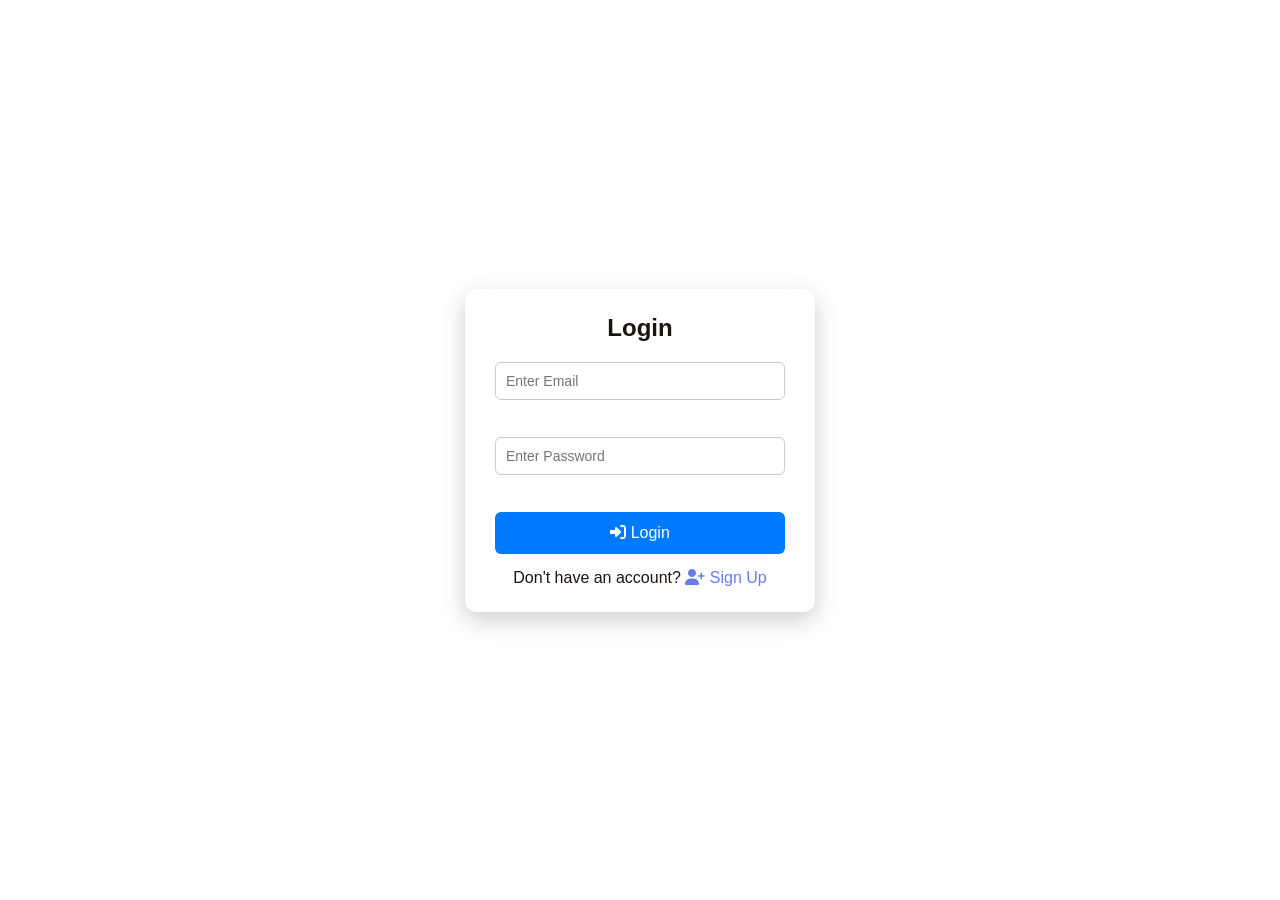
<file: index.html>
<!DOCTYPE html>
<html lang="en">

<head>
    <meta charset="UTF-8">
    <meta name="viewport" content="width=device-width, initial-scale=1.0">
    <!-- fontawesome link -->
    <link rel="stylesheet" href="https://cdnjs.cloudflare.com/ajax/libs/font-awesome/6.5.0/css/all.min.css">

    <!-- external css -->
    <link rel="stylesheet" href="./style.css">

    <title>Login Page</title>
</head>

<body>

    <!-- loginform container -->
    <div class="loginForm">

        <!-- heading -->
        <h2>Login</h2>

        <!-- login form -->
        <form id="loginForm" novalidate>

            <!-- email -->
            <div class="inputGroup">
                <input type="email" placeholder="Enter Email" id="email">
                <p id="emailError"></p>
            </div>

            <!-- password -->
            <div class="inputGroup">
                <input type="password" placeholder="Enter Password" id="password">
                <p id="passwordError"></p>
            </div>

            <!-- submit button -->
            <button type="submit">
                <i class="fa-solid fa-right-to-bracket"></i>
                Login
            </button>

        </form>

        <!-- link -->
        <div class="link">
            Don't have an account?
            <a href="./signup/index.html">
                <i class="fa-solid fa-user-plus"></i>
                Sign Up
            </a>
        </div>

    </div>

    <!-- external js -->
    <script src="./script.js"></script>

</body>

</html>
</file>
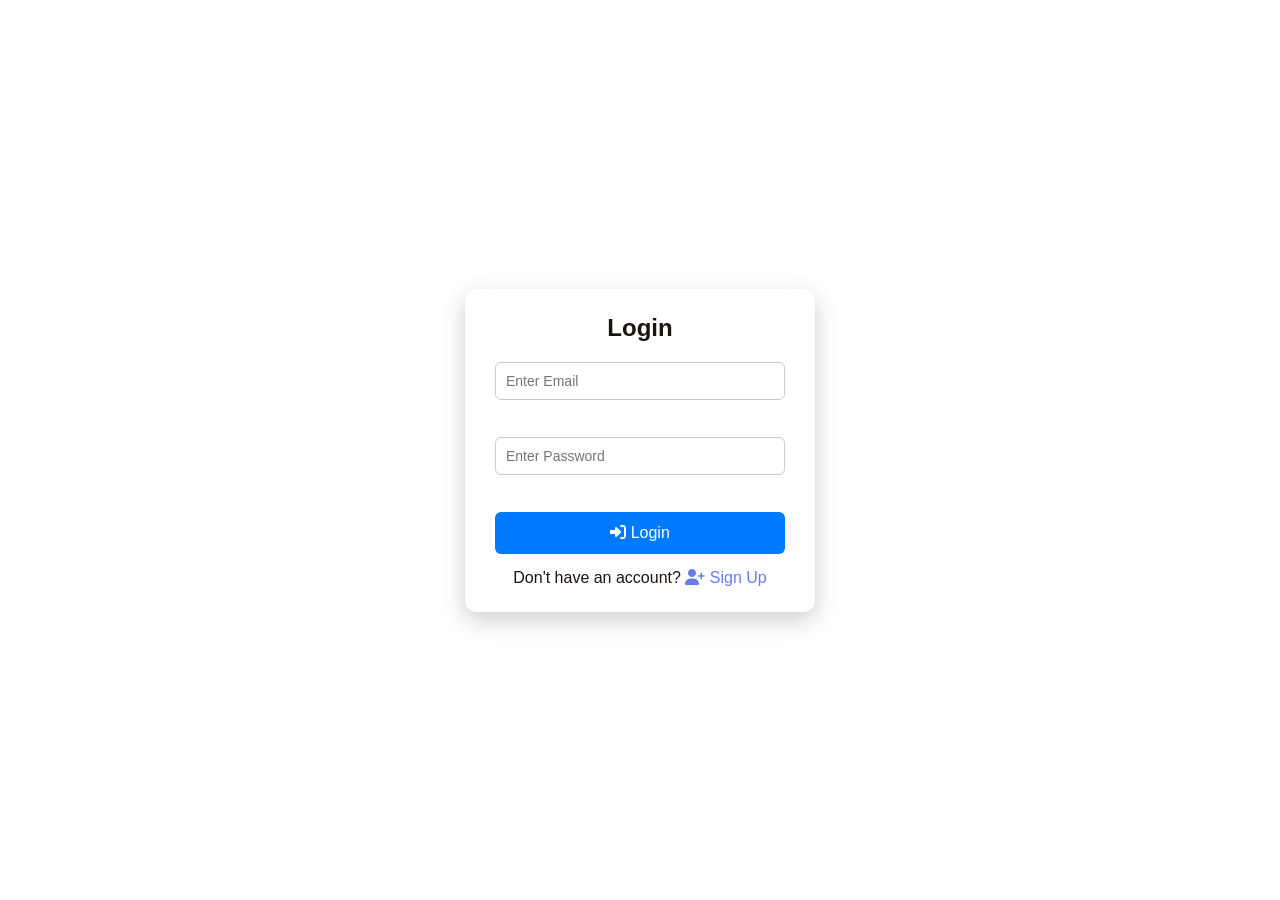
<file: add/index.html>
<!DOCTYPE html>
<html lang="en">

<head>
    <meta charset="UTF-8">
    <meta name="viewport" content="width=device-width, initial-scale=1.0">
    <!-- external css -->
    <link rel="stylesheet" href="./style.css">
    
    <title>Add New Page</title>
</head>

<body>

    <!-- main container -->
    <div class="main">
        <h2>Add New User</h2>

        <!-- form -->
        <form id="addForm" novalidate>

            <!-- first name -->
            <div>
                <input type="text" placeholder="First Name" id="firstName">
            </div>
            <p id="firstNameError"></p>

            <!-- last name -->
            <div>
                <input type="text" placeholder="Last Name" id="lastName">
            </div>
            <p id="lastNameError"></p>

            <!-- email -->
            <div>
                <input type="email" placeholder="Email" id="email">
            </div>
            <p id="emailError"></p>

            <!-- mobile number -->
            <div>
                <label for="mobile">+1</label>
                <input type="tel" placeholder="Mobile" id="mobile">
            </div>
            <p id="mobileError"></p>

            <!-- shift selection -->
            <div>
                <select id="shift">
                    <option value="">Select Shift</option>
                    <option value="AM">AM</option>
                    <option value="PM">PM</option>
                </select>
            </div>
            <p id="shiftError"></p>

            <!-- gender selection -->
            <div>
                <select id="gender">
                    <option value="">Select Gender</option>
                    <option value="Male">Male</option>
                    <option value="Female">Female</option>
                </select>
            </div>
            <p id="genderError"></p>

            <!-- role / job Title -->
            <div>
                <input type="text" placeholder="Job Title / Role" id="role">
            </div>
            <p id="roleError"></p>

            <!-- password -->
            <div>
                <input type="password" placeholder="Password" id="password">
            </div>
            <p id="passwordError"></p>

            <!-- confirm-password -->
            <div>
                <input type="password" placeholder="Confirm Password" id="confirmPassword">
            </div>
            <p id="confirmPasswordError"></p>

            <!-- terms -->
            <div class="mainTerms">
                <div class="termsRow">
                    <input type="checkbox" id="terms">
                    <label for="terms">Terms & Conditions</label>
                </div>
                <p id="termsError"></p>
            </div>

            <!-- submit button -->
            <button type="submit">Add</button>
        </form>

        <!-- link -->
        <div class="link">
            <a href="/dashboard/index.html">Go To User Dashboard</a>
        </div>
    </div>

    <!-- external js -->
    <script src="./script.js"></script>
</body>

</html>
</file>
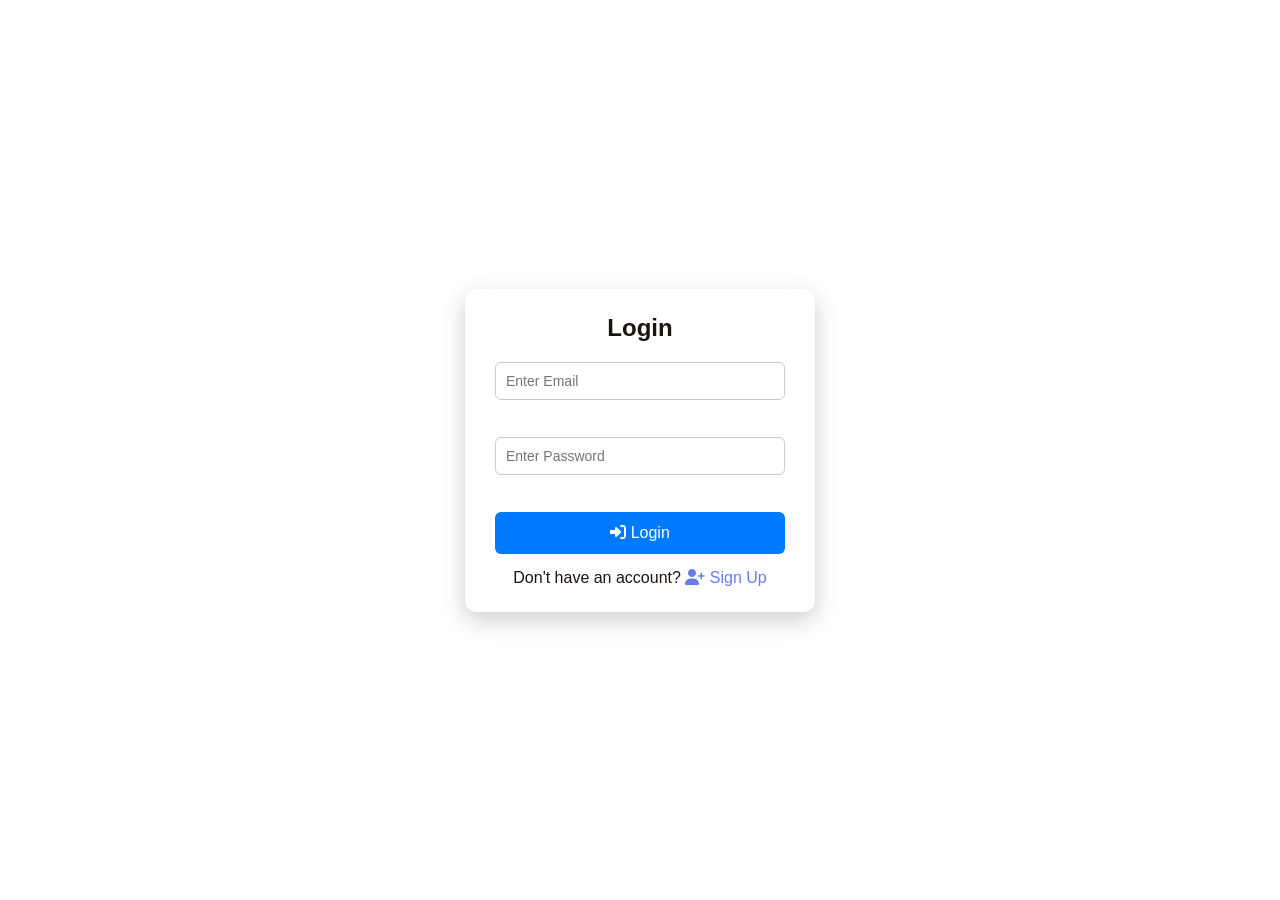
<file: dashboard/index.html>
<!DOCTYPE html>
<html lang="en">

<head>
    <meta charset="UTF-8">
    <meta name="viewport" content="width=device-width, initial-scale=1.0">
    <title>User Management System</title>
    <!-- fontawesome link -->
    <link rel="stylesheet" href="https://cdnjs.cloudflare.com/ajax/libs/font-awesome/6.5.0/css/all.min.css">
    <!-- external css -->
    <link rel="stylesheet" href="./style.css">
</head>

<body>
    <!-- total container -->
    <div class="container">
        <!-- headerRow -->
        <header class="headerRow">
            <!-- welcomeMessage -->
            <h2 id="welcomeMessage">

            </h2>
            <!-- logoutButton -->
            <button id="logoutButton">
                <i class="fa-solid fa-right-from-bracket"></i> Logout
            </button>
        </header>

        <!-- topBar -->
        <div class="topBar">
            <div class="left">
                <!-- addUserButton -->
                <button id="addUserButton">
                    <i class="fa-solid fa-plus"></i> Add New User
                </button>
            </div>

            <div class="center">
                <div>
                    <button id="myProductsButton">
                        Go to My Products
                        <i class="fa-solid fa-right-long"></i>
                    </button>
                </div>
                <div class="inputGroup">
                    <i class="fa-solid fa-magnifying-glass"></i>
                    <input type="search" placeholder="Search by name or email or mobile number" id="search">
                </div>

                <!-- selectShift -->
                <select id="selectShift">
                    <option value="">All Shifts</option>
                    <option value="AM">AM Shift</option>
                    <option value="PM">PM Shift</option>
                </select>

                <!-- selectGender -->
                <select id="selectGender">
                    <option value="">All Genders</option>
                    <option value="Male">Male</option>
                    <option value="Female">Female</option>
                </select>

                <!-- selectSort -->
                <div class="dropdown">
                    <button class="dropdownButton" id="dropdownButton">
                        <i class="fa-solid fa-filter"></i>
                        Sort By
                    </button>

                    <div id="dropdownContent" class="dropDownContent">
                        <label>
                            <input type="checkbox" value="nameAscending"> Name Ascending
                        </label>
                        <label>
                            <input type="checkbox" value="nameDescending"> Name Descending
                        </label>
                        <label>
                            <input type="checkbox" value="emailAscending"> Email Ascending
                        </label>
                        <label>
                            <input type="checkbox" value="emailDescending"> Email Descending
                        </label>
                    </div>
                </div>

                <!-- buttonGroup -->
                <div class="buttonGroup">
                    <button id="searchButton">
                        Apply
                    </button>
                    <button id="clearButton">Clear</button>
                </div>
            </div>
        </div>
        <!-- noData (comes as dynamic) -->
        <h2 id="noData"></h2>

        <!-- cardContainer -->
        <div id="userList" class="cardContainer"></div>
        <!-- pagination -->
        <div id="pagination"></div>
    </div>


    <!-- delete confimation modal -->
    <div id="mainModal" class="mainModal">
        <div class="modalContent">
            <div class="modalBody">
                <h4>Are You Sure Want to Delete ?</h4>
            </div>

            <div class="modalFooter">
                <button id="okModalButton">Ok</button>
                <button id="closeModalButton">Close</button>
            </div>

        </div>
    </div>

    <!-- View Modal -->

    <!-- Modal -->
    <div id="userModal" class="userModal">
        <div class="contentModal">

            <div class="headerModal">
                <h2>User Details</h2>
                <hr>
            </div>

            <div class="userModalBody" id="userModalBody">
                <!-- user data comes from dynamic -->
            </div>

            <div class="footerModal">
                <button id="modalClose">Close</button>
            </div>

        </div>
    </div>
    <script src="./script.js"></script>
</body>

</html>
</file>
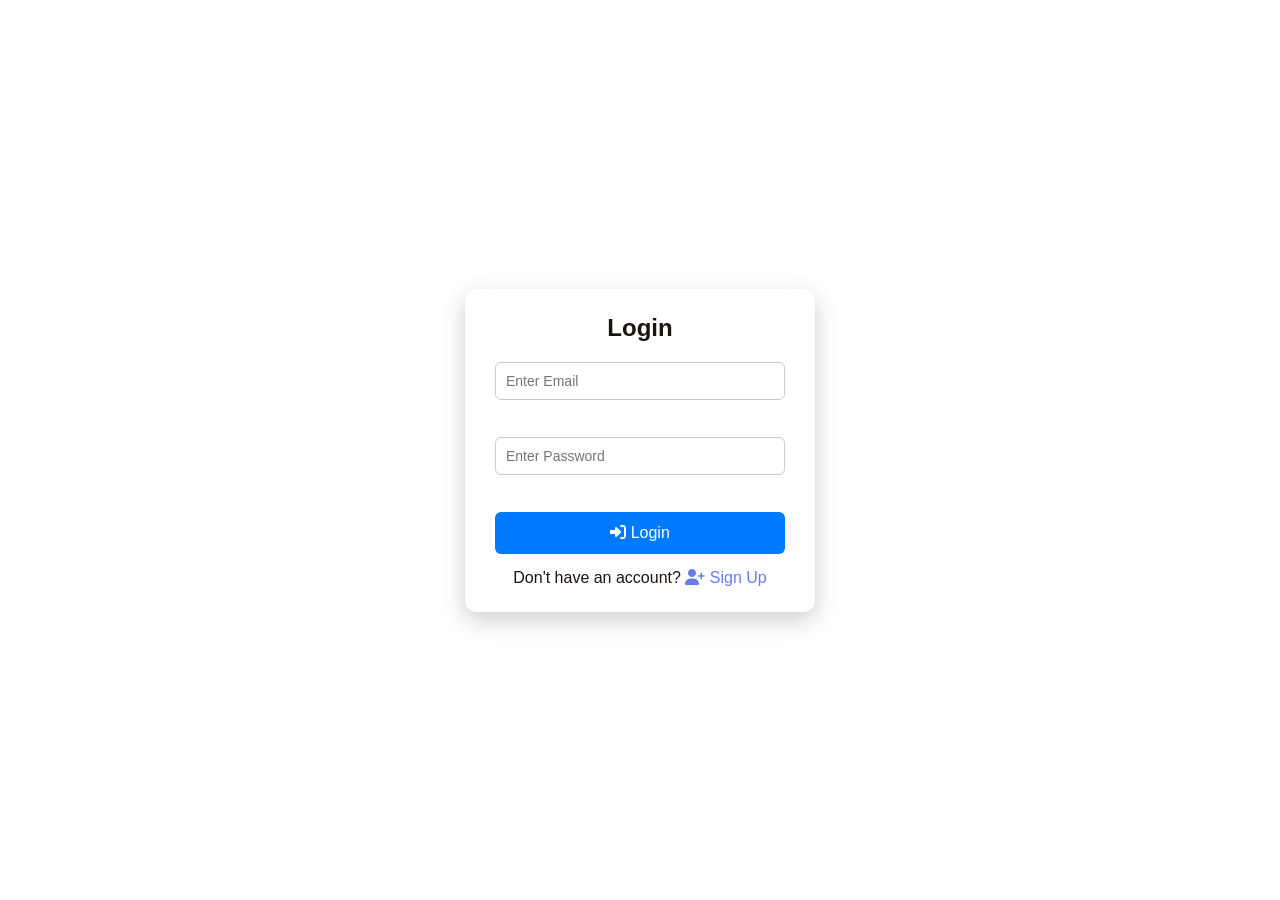
<file: edit/index.html>
<!DOCTYPE html>
<html lang="en">

<head>
    <meta charset="UTF-8">
    <meta name="viewport" content="width=device-width, initial-scale=1.0">

    <!-- external css -->
    <link rel="stylesheet" href="./style.css">

    <title>Edit User Page</title>
</head>

<body>

    <!-- main container -->
    <div class="main">
        <h2>Edit User</h2>

        <!-- edit form -->
        <form id="editForm" novalidate>

            <!-- First name -->
            <div>
                <input type="text" placeholder="First Name" id="firstName">
            </div>
            <p id="firstNameError"></p>

            <!-- Last name -->
            <div>
                <input type="text" placeholder="Last Name" id="lastName">
            </div>
            <p id="lastNameError"></p>

            <!-- email -->
            <div>
                <input type="email" placeholder="Email" id="email">
            </div>
            <p id="emailError"></p>

            <!-- mobile -->
            <div>
                <label for="mobile">+1</label>
                <input type="tel" placeholder="Mobile" id="mobile">
            </div>
            <p id="mobileError"></p>

            <!-- shift selection -->
            <div>
                <select id="shift">
                    <option value="">Select Shift</option>
                    <option value="AM">AM</option>
                    <option value="PM">PM</option>
                </select>
            </div>
            <p id="shiftError"></p>

            <!-- gender selection -->
            <div>
                <select id="gender">
                    <option value="">Select Gender</option>
                    <option value="Male">Male</option>
                    <option value="Female">Female</option>
                </select>
            </div>
            <p id="genderError"></p>

            <!-- role -->
            <div>
                <input type="text" placeholder="Job Title / Role" id="role">
            </div>
            <p id="roleError"></p>

            <!-- password -->
            <div>
                <input type="password" placeholder="Password" id="password">
            </div>
            <p id="passwordError"></p>

            <!-- confirm-password -->
            <div>
                <input type="password" placeholder="Confirm Password" id="confirmPassword">
            </div>
            <p id="confirmPasswordError"></p>

            <!-- terms -->
            <div class="mainTerms">
                <div class="termsRow">
                    <input type="checkbox" id="terms">
                    <label for="terms">Terms & Conditions</label>
                </div>
                <p id="termsError"></p>
            </div>

            <!-- submit button -->
            <button type="submit">Update</button>
        </form>

        <!-- link -->
        <div class="link">
            <button id="goToDashboardButton">Go To User Dashboard</button>
        </div>
    </div>

    <!-- external js -->
    <script src="./script.js"></script>

</body>

</html>
</file>
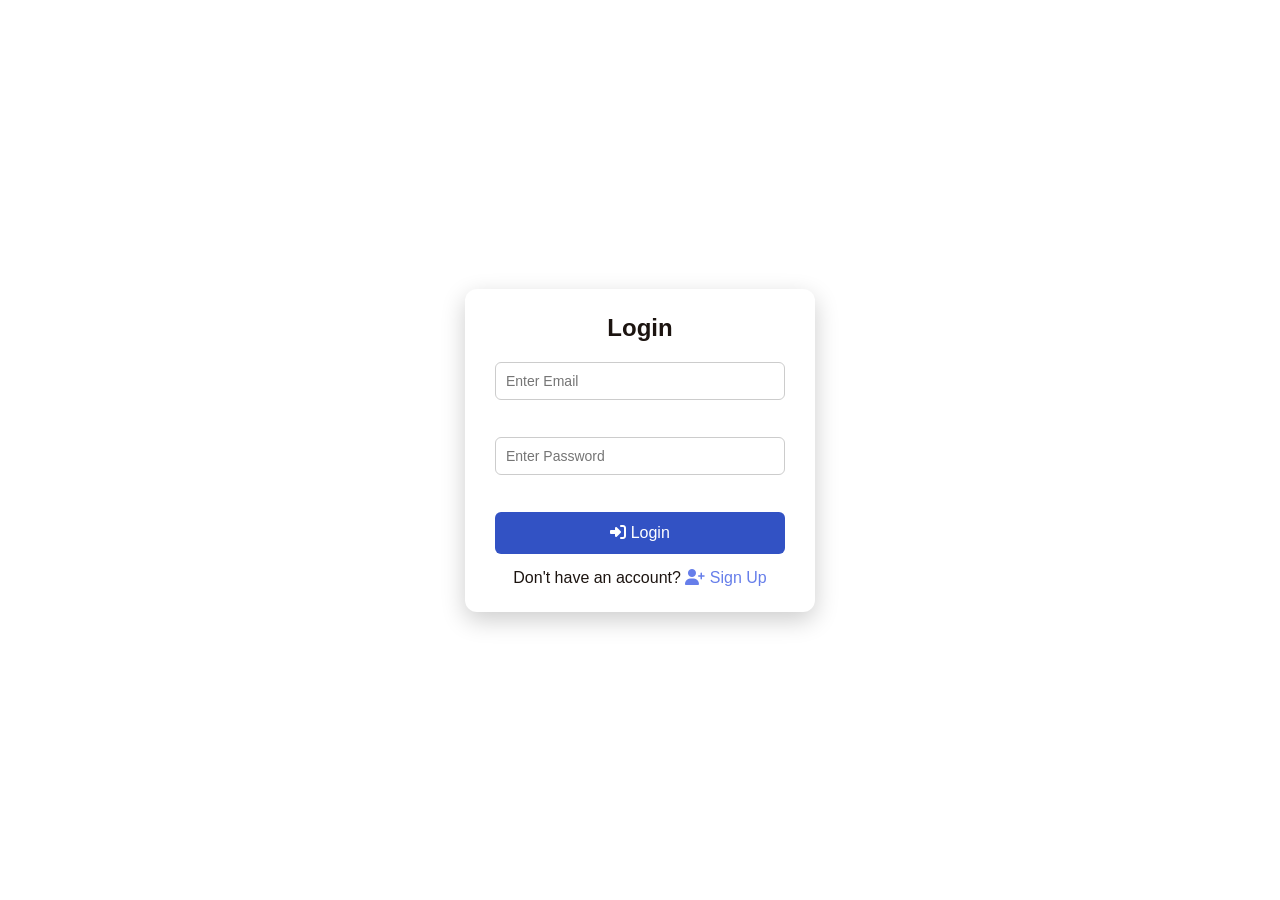
<file: login/index.html>
<!DOCTYPE html>
<html lang="en">

<head>
    <meta charset="UTF-8">
    <meta name="viewport" content="width=device-width, initial-scale=1.0">
    <!-- fontawesome link -->
    <link rel="stylesheet" href="https://cdnjs.cloudflare.com/ajax/libs/font-awesome/6.5.0/css/all.min.css">

    <!-- external css -->
    <link rel="stylesheet" href="./style.css">

    <title>Login Page</title>
</head>

<body>

    <!-- loginform container -->
    <div class="loginForm">

        <!-- heading -->
        <h2>Login</h2>

        <!-- login form -->
        <form id="loginForm" novalidate>

            <!-- email -->
            <div class="inputGroup">
                <input type="email" placeholder="Enter Email" id="email">
                <p id="emailError"></p>
            </div>

            <!-- password -->
            <div class="inputGroup">
                <input type="password" placeholder="Enter Password" id="password">
                <p id="passwordError"></p>
            </div>

            <!-- submit button -->
            <button type="submit">
                <i class="fa-solid fa-right-to-bracket"></i>
                Login
            </button>

        </form>

        <!-- link -->
        <div class="link">
            Don't have an account?
            <a href="/signup/index.html">
                <i class="fa-solid fa-user-plus"></i>
                Sign Up
            </a>
        </div>

    </div>

    <!-- external js -->
    <script src="./script.js"></script>

</body>

</html>
</file>
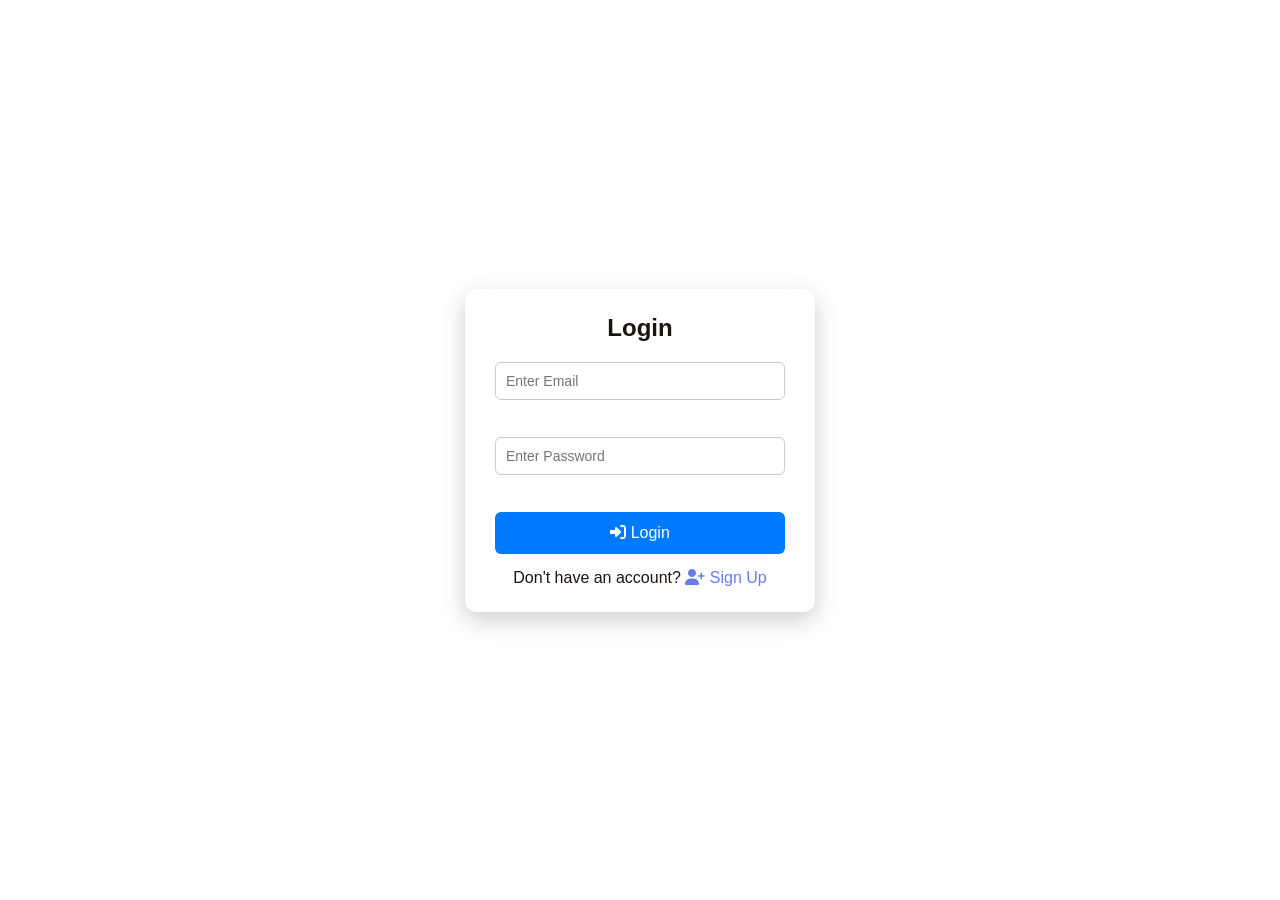
<file: products/index.html>
<!DOCTYPE html>
<html lang="en">

<head>
    <meta charset="UTF-8">
    <meta name="viewport" content="width=device-width, initial-scale=1.0">
    <title>My Products</title>
    <!-- fontawesome link -->
    <link rel="stylesheet" href="https://cdnjs.cloudflare.com/ajax/libs/font-awesome/6.5.0/css/all.min.css">
    <!-- external css -->
    <link rel="stylesheet" href="./style.css">
</head>

<body>

    <div id="spinnerBorder"></div>
    <!-- container -->
    <div class="container" id="container">
        <!-- headerRow -->
        <header class="headerRow">
            <button id="backButton">
                <i class="fa-solid fa-left-long"></i>
                Back
            </button>
            <h2>
                Products
            </h2>
            <button id="logoutButton">
                <i class="fa-solid fa-right-from-bracket"></i>
                Logout
            </button>
        </header>

        <!-- topBar -->
        <div class="topBar">
            <div class="right">
                <div class="inputGroup">
                    <i class="fa-solid fa-magnifying-glass"></i>
                    <input type="search" placeholder="Search by name or category or brand" id="searchInput">
                </div>

            </div>
        </div>

        <!-- mainTable -->
        <div id="mainTable">
            
        </div>

        <!-- pagination -->
        <div id="pagination"></div>
    </div>

    <!-- viewModal -->
    <div id="viewModal">
        <div class="viewModalContent">
            <div class="viewModalHeader">
                <h2>Product Details</h2>
            </div>
            <div id="viewModalBody">

            </div>
            <div class="viewModalFooter">
                <button id="closeButton">Close</button>
            </div>
        </div>
    </div>

    <!-- external js -->
    <script src="./script.js"></script>

</body>

</html>
</file>
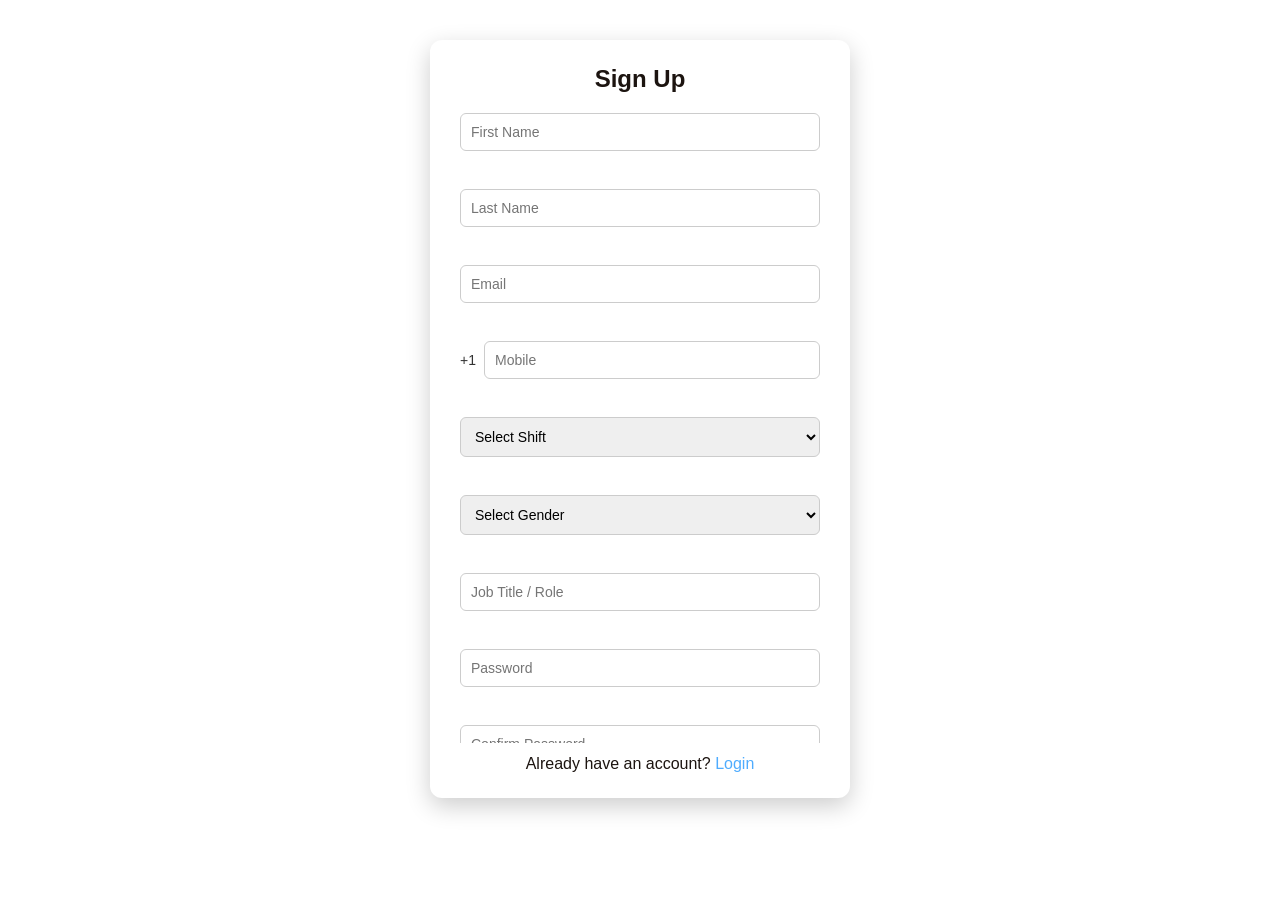
<file: signup/index.html>
<!DOCTYPE html>
<html lang="en">

<head>
    <meta charset="UTF-8">
    <meta name="viewport" content="width=device-width, initial-scale=1.0">
    <!-- fontawesome link -->
    <link rel="stylesheet" href="https://cdnjs.cloudflare.com/ajax/libs/font-awesome/6.5.0/css/all.min.css">


    <!-- external css -->
    <link rel="stylesheet" href="./style.css">

    <title>Signup Page</title>
</head>

<body>

    <!-- main container -->
    <div class="main">

        <h2>Sign Up</h2>

        <!-- signup form -->
        <form id="signupForm" novalidate>

            <!-- first name -->
            <div class="inputGroup">
                <input type="text" placeholder="First Name" id="firstName">
            </div>
            <p id="firstNameError"></p>

            <!-- last name -->
            <div class="inputGroup">
                <input type="text" placeholder="Last Name" id="lastName">
            </div>
            <p id="lastNameError"></p>

            <!-- email -->
            <div class="inputGroup">
                <input type="email" placeholder="Email" id="email">
            </div>
            <p id="emailError"></p>

            <!-- mobile -->
            <div class="inputGroup">
                <label for="mobile">+1</label>
                <input type="tel" placeholder="Mobile" id="mobile">
            </div>
            <p id="mobileError"></p>

            <!-- shift -->
            <div class="inputGroup">
                <select id="shift">
                    <option value="">Select Shift</option>
                    <option value="AM">AM</option>
                    <option value="PM">PM</option>
                </select>
            </div>
            <p id="shiftError"></p>

            <!-- gender -->
            <div class="inputGroup">
                <select id="gender">
                    <option value="">Select Gender</option>
                    <option value="Male">Male</option>
                    <option value="Female">Female</option>
                </select>
            </div>
            <p id="genderError"></p>

            <!-- role -->
            <div class="inputGroup">
                <input type="text" placeholder="Job Title / Role" id="role">
            </div>
            <p id="roleError"></p>

            <!-- password -->
            <div class="inputGroup">
                <input type="password" placeholder="Password" id="password">
            </div>
            <p id="passwordError"></p>

            <!-- confirm-password -->
            <div class="inputGroup">
                <input type="password" placeholder="Confirm Password" id="confirmPassword">
            </div>
            <p id="confirmPasswordError"></p>

            <!-- terms -->
            <div class="mainTerms">
                <div class="termsRow">
                    <input type="checkbox" id="terms">
                    <label for="terms">Terms & Conditions</label>
                </div>
                <p id="termsError"></p>
            </div>

            <!-- submit button -->
            <button type="submit">
                <i class="fa-solid fa-arrow-right-to-bracket"></i>
                Register
            </button>

        </form>

        <!-- link -->
        <div class="link">
            Already have an account?
            <a href="../index.html">Login</a>
        </div>

    </div>

    <!-- external js -->
    <script src="./script.js"></script>

</body>

</html>
</file>
<file: style.css>
/* reset */
* {
    margin: 0;
    padding: 0;
    box-sizing: border-box;
    font-family: Arial, sans-serif;
}

/* body part style */
body {
    min-height: 100vh;
    display: flex;
    justify-content: center;
    align-items: center;
    color: #1c1410;
    opacity: 0;
    animation: fadeInPage 0.4s ease-in forwards;
}

/* loginform style */
.loginForm {
    width: 100%;
    max-width: 350px;
    background: #fff;
    padding: 25px 30px;
    border-radius: 12px;
    box-shadow: 0 8px 25px rgba(0, 0, 0, 0.2);
}

.loginForm h2 {
    text-align: center;
    margin-bottom: 20px;
}

/* form part style */
form {
    display: flex;
    flex-direction: column;
    gap: 15px;
}

.inputGroup {
    display: flex;
    flex-direction: column;
}

.inputGroup p {
    margin-top: 8px;
    margin-left: 5px;
}

/* input part style */
input {
    width: 100%;
    padding: 10px;
    border-radius: 6px;
    border: 1px solid #ccc;
    outline: none;
    font-size: 14px;
    transition: 0.3s;
}

/* add focus to input */
input:focus {
    border-color: #667eea;
}

/* error message style */
p {
    font-size: 12px;
    color: red;
    min-height: 14px;
}

/* button part style */
button {
    padding: 12px;
    border: none;
    border-radius: 6px;
    background: #007bff;
    color: #fff;
    font-size: 16px;
    cursor: pointer;
    transition: 0.3s;
}

/* link part style */
.link {
    text-align: center;
    margin-top: 15px;
}

.link a {
    color: #667eea;
    text-decoration: none;
    font-weight: 500;
}

/* fade in animation */
@keyframes fadeInPage {
    to {
        opacity: 1;
    }
}

/* responsive */
@media (max-width: 500px) {
    .loginForm {
        margin: 10px;
        padding: 20px;
    }
}
</file>
<file: add/style.css>
/* reset all */
* {
    margin: 0;
    padding: 0;
    box-sizing: border-box;
    font-family: Arial, sans-serif;
}

/* body part style */
body {
    min-height: 100vh;
    display: flex;
    justify-content: center;
    align-items: flex-start;
    padding: 40px 0;
    color: #1c1410;
    opacity: 0;
    animation: fadeInPage 0.4s ease-in forwards;
}

/* main part style */
.main {
    width: 100%;
    max-width: 420px;
    background: #fff;
    padding: 25px 30px;
    border-radius: 12px;
    box-shadow: 0 8px 25px rgba(0, 0, 0, 0.2);
}

/* inside main h2 tag style */
.main h2 {
    text-align: center;
    margin-bottom: 20px;
}

/* form part style */
form {
    display: flex;
    flex-direction: column;
    gap: 12px;
    max-height: 70vh;
    overflow-y: auto;
}

/* inside form div part */
form div {
    display: flex;
    flex-direction: row;
    align-items: center;
    gap: 8px;
}

/* inside form div input part */
form div input {
    flex: 1;
    width: 100%;
    padding: 10px;
    border-radius: 6px;
    border: 1px solid #ccc;
    outline: none;
    font-size: 14px;
}

/* style all input and select part */
input,
select {
    width: 100%;
    padding: 10px;

    border-radius: 6px;
    border: 1px solid #ccc;

    outline: none;
    font-size: 14px;
}

/* focus effect for input */
input:focus,
select:focus {
    border-color: #4facfe;
}

/* label part style */
label {
    font-size: 14px;
    color: #333;
}

/* terms part style */
.mainTerms {
    display: flex;
    flex-direction: column;
    align-items: flex-start;
}

.termsRow {
    display: flex;
    align-items: center;
    justify-content: flex-start;
    gap: 8px;
    width: 100%;
}

/* style the checked checkbox only */
.termsRow input,
input[type="checkbox"] {
    width: auto;
    flex: none;
}

form div:nth-child(4) {
    flex-direction: row;
    align-items: center;
    gap: 8px;
}

form div:nth-child(4) input {
    flex: 1;
}

form div:nth-last-child(2) input {
    width: auto;
}

/* style error message part */
p {
    font-size: 12px;
    color: red;
    margin-left: 5px;
    min-height: 14px;
}

/* button part style */
button {
    margin-top: 10px;
    margin-bottom: 10px;
    padding: 12px;
    border: none;
    border-radius: 6px;
    background: #007bff;
    color: #fff;
    font-size: 16px;
    cursor: pointer;
    transition: 0.3s;
}

/* link part */
.link {
    text-align: center;
    margin-top: 12px;
}

.link a {
    border-radius: 6px;
    padding: 12px;
    color: #0857b1;
    text-decoration: none;
    font-weight: 500;
}

/* fade in animation */
@keyframes fadeInPage {
    to {
        opacity: 1;
    }
}

/* responsive */
@media (max-width: 500px) {
    .main {
        margin: 10px;
        padding: 20px;
    }
}
</file>
<file: dashboard/style.css>
/* reset */
* {
    margin: 0;
    padding: 0;
    box-sizing: border-box;
    font-family: Arial, sans-serif;
}

/* body part style */
body {
    background: #f4f6f9;
}

/* container */
.container {
    width: 90%;
    margin: auto;
    padding: 20px;
}

/* headerRow */
.headerRow {
    display: flex;
    justify-content: space-between;
    align-items: center;
    background: white;
    padding: 15px;
    border-radius: 8px;
    margin-bottom: 20px;
}

.headerRow h2 {
    font-size: 20px;
}

/* button */
button {
    padding: 12px 12px;
    border: none;
    background: #007bff;
    color: white;
    border-radius: 5px;
    cursor: pointer;
}

button:disabled {
    background: grey;
    cursor: not-allowed;
}

/* topBar */
.topBar {
    background: white;
    padding: 15px;
    border-radius: 8px;
    margin-bottom: 20px;
}

.left {
    margin-bottom: 10px;
}

/* Filters Row */
.center {
    display: flex;
    flex-wrap: wrap;
    gap: 10px;
}

/* inputGroup */
.inputGroup {
    display: flex;
    align-items: center;
    border: 1px solid #ccc;
    padding: 5px 8px;
    border-radius: 5px;
    background: #fff;
}

.inputGroup input {
    border: none;
    outline: none;
    padding: 5px;
}

/* select */
select {
    padding: 6px;
    border-radius: 5px;
    border: 1px solid #ccc;
}

/* dropdown */
.dropdown {
    position: relative;
}

.dropDownContent {
    display: none;
    position: absolute;
    top: 40px;
    background: white;
    border: 1px solid #ccc;
    padding: 10px;
    border-radius: 5px;
    width: 180px;
    z-index: 10;
}

.dropDownContent label {
    display: block;
    margin-bottom: 5px;
    cursor: pointer;
}

/* buttonGroup */
.buttonGroup {
    display: flex;
    gap: 5px;
}

#clearButton {
    display: none;
}

/* noData */
#noData {
    text-align: center;
    margin: 20px;
    color: red;
}

/* cardContainer */
.cardContainer {
    display: grid;
    grid-template-columns: repeat(auto-fit, minmax(321px, 1fr));
    gap: 14px;
}

/* userCard */
.userCard {
    max-width: 22rem;
    background: white;
    padding: 15px;
    border-radius: 8px;
}

/* cardHeader */
.cardHeader h3 {
    margin-bottom: 5px;
}

/* cardBody */
.cardBody p {
    display: flex;
    justify-content: space-between;
    margin: 6px 0;
    font-size: 14px;
}

/* shiftBadge */
.shiftBadge {
    padding: 3px 8px;
    border-radius: 5px;
    color: black;
    font-size: 12px;
}

/* actions */
.actions {
    margin-top: 10px;
    display: flex;
    gap: 5px;
}

.actions button {
    flex: 1;
    font-size: 12px;
}

/* pagination */
#pagination {
    text-align: center;
    margin-top: 20px;
}

#pagination button {
    background: white;
    color: black;
    margin: 3px;
}

#pagination button:disabled{
    background: grey;
    color: white;
}

/* userDetail */
.userDetail {
    margin: 8px 0;
    text-align: left;
}

.userDetail span:first-child {
    font-weight: bold;
}

/* mainModal */
.mainModal,
.userModal {
    display: none;
    position: fixed;
    top: 0;
    left: 0;
    width: 100%;
    height: 100%;
    background: rgba(0, 0, 0, 0.5);
    justify-content: center;
    align-items: center;
}

/* modalContent */
.modalContent,
.contentModal {
    background: white;
    padding: 20px;
    border-radius: 8px;
    width: 300px;
    text-align: center;
}

/* modalFooter */
.modalFooter,
.footerModal {
    margin-top: 10px;
}

.modalFooter button,
.footerModal button {
    margin: 5px;
}

@media (max-width: 500px) {
    .headerRow h2 {
        font-size: 18px;
    }
}
</file>
<file: edit/style.css>
/* reset */
* {
    margin: 0;
    padding: 0;
    box-sizing: border-box;
    font-family: Arial, sans-serif;
}

/* body part style */
body {
    min-height: 100vh;
    display: flex;
    justify-content: center;
    align-items: flex-start;
    padding: 40px 0;
    opacity: 0;
    animation: fadeInPage 0.4s ease-in forwards;
}

/* main container style part */
.main {
    width: 100%;
    max-width: 420px;

    background: #fff;
    padding: 25px 30px;

    border-radius: 12px;
    box-shadow: 0 8px 25px rgba(0, 0, 0, 0.2);
}

.main h2 {
    text-align: center;
    margin-bottom: 20px;
}

/* form part style */
form {
    display: flex;
    flex-direction: column;
    gap: 12px;
    max-height: 70vh;
    overflow-y: auto;
}


form div {
    display: flex;
    align-items: center;
    gap: 8px;
}


form div input {
    flex: 1;
    width: 100%;
    padding: 10px;
    border-radius: 6px;
    border: 1px solid #ccc;
    outline: none;
    font-size: 14px;
}

/* input and select part style */
input,
select {
    width: 100%;
    padding: 10px;
    border-radius: 6px;
    border: 1px solid #ccc;
    outline: none;
    font-size: 14px;
}

/* add focus to input and select */
input:focus,
select:focus {
    border-color: #4facfe;
}

/* label part style */
label {
    font-size: 14px;
    color: #333;
}


.mainTerms {
    display: flex;
    flex-direction: column;
    align-items: flex-start;
}


.termsRow {
    display: flex;
    align-items: center;
    gap: 8px;
    width: 100%;
}

/* input style part */
.termsRow input,
input[type="checkbox"] {
    width: auto;
    flex: none;
}


form div:nth-child(4) {
    flex-direction: row;
    align-items: center;
    gap: 8px;
}

form div:nth-child(4) input {
    flex: 1;
}


form div:nth-last-child(2) input {
    width: auto;
}

/* error message style part */
p {
    font-size: 12px;
    color: red;
    margin-left: 5px;
    min-height: 14px;
}

/* button part style */
button {
    margin-top: 10px;
    padding: 12px;
    border: none;
    border-radius: 6px;
    background: #007bff;
    color: #fff;
    font-size: 16px;
    cursor: pointer;
    transition: 0.3s;
}

/* link part style */
.link {
    text-align: center;
    margin-top: 12px;
}

.link a {
    color: #4facfe;
    text-decoration: none;
    font-weight: 500;
}

/* fade in animation */
@keyframes fadeInPage {
    to {
        opacity: 1;
    }
}

/* responsive */
@media (max-width: 500px) {
    .main {
        margin: 10px;
        padding: 20px;
    }
}
</file>
<file: login/style.css>
/* reset */
* {
    margin: 0;
    padding: 0;
    box-sizing: border-box;
    font-family: Arial, sans-serif;
}

/* body part style */
body {
    min-height: 100vh;
    display: flex;
    justify-content: center;
    align-items: center;
    color: #1c1410;
    opacity: 0;
    animation: fadeInPage 0.4s ease-in forwards;
}

/* loginform style */
.loginForm {
    width: 100%;
    max-width: 350px;
    background: #fff;
    padding: 25px 30px;
    border-radius: 12px;
    box-shadow: 0 8px 25px rgba(0, 0, 0, 0.2);
}

.loginForm h2 {
    text-align: center;
    margin-bottom: 20px;
}

/* form part style */
form {
    display: flex;
    flex-direction: column;
    gap: 15px;
}

.inputGroup {
    display: flex;
    flex-direction: column;
}

.inputGroup p {
    margin-top: 8px;
    margin-left: 5px;
}

/* input part style */
input {
    width: 100%;
    padding: 10px;
    border-radius: 6px;
    border: 1px solid #ccc;
    outline: none;
    font-size: 14px;
    transition: 0.3s;
}

/* add focus to input */
input:focus {
    border-color: #667eea;
}

/* error message style */
p {
    font-size: 12px;
    color: red;
    min-height: 14px;
}

/* button part style */
button {
    padding: 12px;
    border: none;
    border-radius: 6px;
    background: #3252c4;
    color: #fff;
    font-size: 16px;
    cursor: pointer;
    transition: 0.3s;
}

/* add hover effect */
button:hover {
    background: rgb(80, 105, 232);
}

/* link part style */
.link {
    text-align: center;
    margin-top: 15px;
}

.link a {
    color: #667eea;
    text-decoration: none;
    font-weight: 500;
}

/* fade in animation */
@keyframes fadeInPage {
    to {
        opacity: 1;
    }
}

/* responsive */
@media (max-width: 500px) {
    .loginForm {
        margin: 10px;
        padding: 20px;
    }
}
</file>
<file: products/style.css>
/* reset */
* {
    margin: 0;
    padding: 0;
    box-sizing: border-box;
    font-family: Arial, sans-serif;
}

/* container */
body {
    background: #f4f6f9;
}

/* container */
.container {
    width: 90%;
    margin: auto;
    padding: 20px;
}

/* headerRow */
.headerRow {
    display: flex;
    justify-content: space-between;
    align-items: center;
    background: white;
    padding: 15px;
    border-radius: 8px;
    margin-bottom: 20px;
}

/* button */
button {
    padding: 12px 12px;
    border: none;
    color: black;
    border-radius: 5px;
    cursor: pointer;
}

button:disabled {
    background: grey;
    cursor: not-allowed;
}

/* topBar */
.topBar {
    background: white;
    padding: 15px;
    border-radius: 8px;
    margin-bottom: 20px;
}

/* inputGroup */
.inputGroup {
    display: flex;
    align-items: center;
    border: 1px solid #ccc;
    padding: 6px 10px;
    border-radius: 5px;
    background: #fff;
    width: 300px;
}

.inputGroup input {
    border: none;
    outline: none;
    margin-left: 5px;
    width: 100%;
}

/* table */
#table {
    width: 100%;
    border-collapse: collapse;
    background: white;
    border-radius: 8px;
    overflow: hidden;
}

#table th {
    background: #007bff;
    color: white;
    padding: 10px;
    text-align: left;
}

#table td {
    padding: 10px;
    border-bottom: 1px solid #ddd;
}

#mainTable {
    overflow-x: auto;
}

#table th,
#table td {
    white-space: nowrap;
}

/* productName */
.productName {
    font-weight: bold;
}

.productBrand {
    font-size: 12px;
    color: grey;
}

/* price */
.price {
    font-weight: bold;
}

/* actionGroup */
.actionGroup button {
    padding: 5px 8px;
}

/* pagination */
#pagination {
    text-align: center;
    margin-top: 20px;
}

#pagination button {
    margin: 3px;
}

/* activeButton added in dynamic */
.activeButton {
    background: #007bff !important;
    color: white;
}

/* animation */
@keyframes spin {
    100% {
        transform: rotate(360deg);
    }
}

/* viewModal (overlay) */
#viewModal {
    display: none;
    position: fixed;
    top: 0;
    left: 0;
    width: 100%;
    height: 100%;
    background: rgba(0, 0, 0, 0.5);
    justify-content: center;
    align-items: center;
}

.viewModalContent {
    background: white;
    padding: 20px;
    border-radius: 8px;
    width: 320px;
    display: flex;
    flex-direction: column;
    gap: 10px;
}

.viewModalHeader {
    text-align: center;
}

#viewModalBody {
    margin: 10px 0;
}

.viewModalFooter {
    text-align: center;
}

.viewModalFooter button {
    padding: 6px 12px;
}

/* detailRow */
.detailRow {
    display: flex;
    justify-content: space-between;
    margin: 8px 0;
}

.detailHeading {
    font-weight: bold;
}

/* categoryBadge */
.categoryBadge {
    color: rgb(0, 0, 0);
    padding: 3px 8px;
    border-radius: 5px;
    font-size: 15px;
}

/* statusBadge */
.statusBadge {
    padding: 3px 8px;
    border-radius: 5px;
    color: black;
    font-size: 14px;
}

/* noData */
#noData {
    text-align: center;
    color: red;
    padding: 10px;
}

/* logoutButton */
#logoutButton {
    background-color: #007bff;
    color: white;
}

/* backButton */
#backButton {
    background-color: #007bff;
    color: white;
}

/* closeButton */
#closeButton {
    background-color: #007bff;
    color: white;
}

/* spinnerBorder */
#spinnerBorder {
    margin-top: 1rem;
    margin-left: 46rem;
    display: none;
    width: 2rem;
    height: 2rem;
    vertical-align: -.125em;
    justify-content: center;
    border: .25em solid currentColor;
    border-right-color: transparent;
    border-radius: 50%;
    -webkit-animation: .75s linear infinite spinner-border;
    animation: .75s linear infinite spin;
}

@media(max-width:480px) {

    #table th,
    #table td {
        font-size: 11px;
        padding: 6px;
    }

    #pagination button {
        font-size: 10px;
        padding: 5px 6px;
    }

    .headerRow h2 {
        font-size: 30px;
    }

    #backButton {
        font-size: 15px;
        padding: 11px;
        margin: 12px;
    }

    #logoutButton {
        font-size: 15px;
        padding: 11px;
        margin: 4px;
    }
}

@media (max-width: 768px) {

    #spinnerBorder {
        margin-top: 1rem;
        margin-left: 11rem;
    }

    #table th,
    #table td {
        font-size: 12px;
        padding: 8px;
    }

    #table {
        min-width: 600px;
    }

    #pagination {
        display: flex;
        flex-wrap: wrap;
        justify-content: center;
        gap: 3px;
    }

    #pagination button {
        padding: 6px 8px;
        font-size: 12px;
    }
}
</file>
<file: signup/style.css>
/* reset */
* {
    margin: 0;
    padding: 0;
    box-sizing: border-box;
    font-family: Arial, sans-serif;
}

/* body part style */
body {
    min-height: 100vh;
    display: flex;
    justify-content: center;
    align-items: flex-start;
    padding: 40px 0;
    color: #1c1410;
    opacity: 0;
    animation: fadeInPage 0.4s ease-in forwards;
}

/* main part style */
.main {
    width: 100%;
    max-width: 420px;
    background: #fff;
    padding: 25px 30px;
    border-radius: 12px;
    box-shadow: 0 8px 25px rgba(0, 0, 0, 0.2);
}

/* inside main h2 tag style */
.main h2 {
    text-align: center;
    margin-bottom: 20px;
}

/* form part style */
form {
    display: flex;
    flex-direction: column;
    gap: 12px;
    max-height: 70vh;
    overflow-y: auto;
}

/* inside form div part */
form div {
    display: flex;
    flex-direction: row;
    align-items: center;
    gap: 8px;
}

/* inside form div input part */
form div input {
    flex: 1;
    width: 100%;
    padding: 10px;
    border-radius: 6px;
    border: 1px solid #ccc;
    outline: none;
    font-size: 14px;
}

/* style all input and select part */
input,
select {
    width: 100%;
    padding: 10px;

    border-radius: 6px;
    border: 1px solid #ccc;

    outline: none;
    font-size: 14px;
}

/* focus effect for input */
input:focus,
select:focus {
    border-color: #4facfe;
}

/* label part style */
label {
    font-size: 14px;
    color: #333;
}

/* terms part style */
.mainTerms {
    display: flex;
    flex-direction: column;
    align-items: flex-start;
}

.termsRow {
    display: flex;
    align-items: center;
    justify-content: flex-start;
    gap: 8px;
    width: 100%;
}

/* style the checked checkbox only */
.termsRow input,
input[type="checkbox"] {
    width: auto;
    flex: none;
}

form div:nth-child(4) {
    flex-direction: row;
    align-items: center;
    gap: 8px;
}

form div:nth-child(4) input {
    flex: 1;
}

form div:nth-last-child(2) input {
    width: auto;
}

/* style error message part */
p {
    font-size: 12px;
    color: red;
    margin-left: 5px;
    min-height: 14px;
}

/* button part style */
button {
    margin-top: 10px;
    padding: 12px;
    border: none;
    border-radius: 6px;
    background: #007bff;
    color: #fff;
    font-size: 16px;
    cursor: pointer;
    transition: 0.3s;
}

/* link part */
.link {
    text-align: center;
    margin-top: 12px;
}

.link a {
    color: #4facfe;
    text-decoration: none;
    font-weight: 500;
}

/* fade in animation */
@keyframes fadeInPage {
    to {
        opacity: 1;
    }
}

/* responsive */
@media (max-width: 500px) {
    .main {
        margin: 10px;
        padding: 20px;
    }
}
</file>
